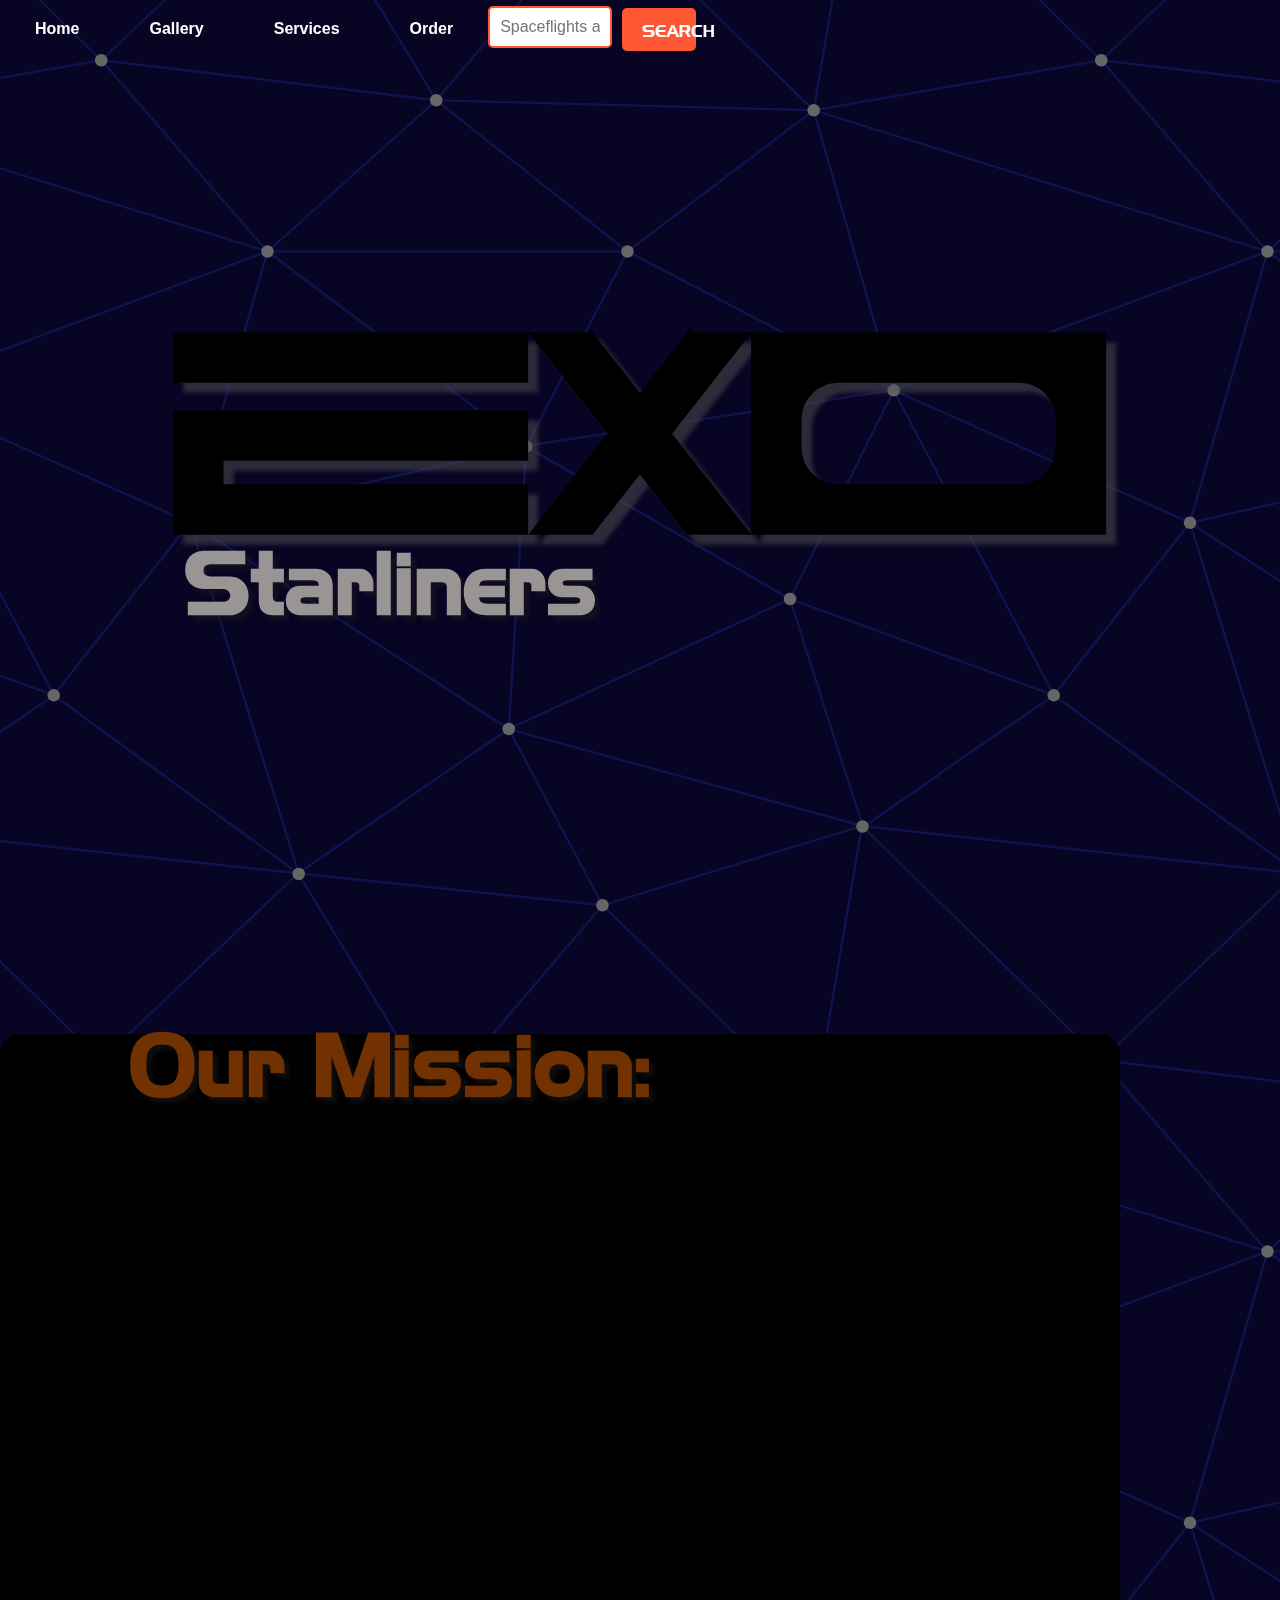
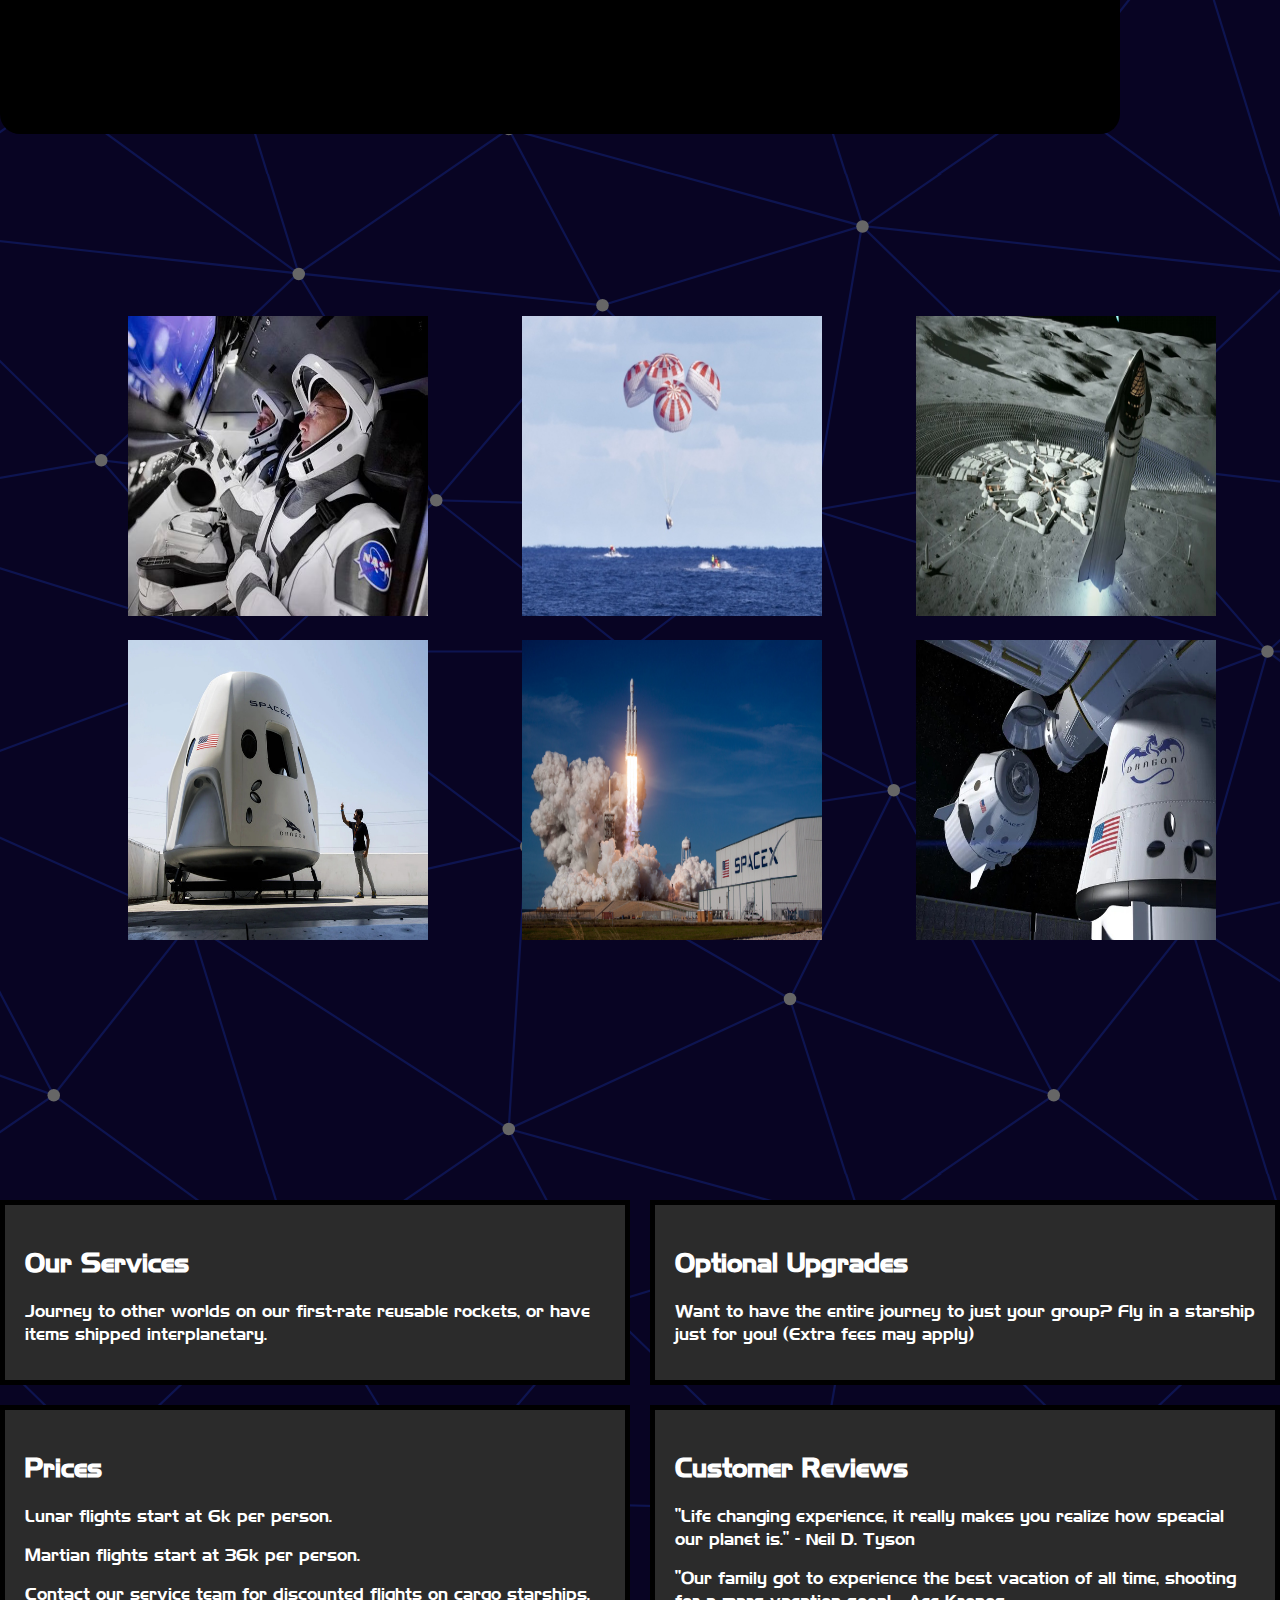
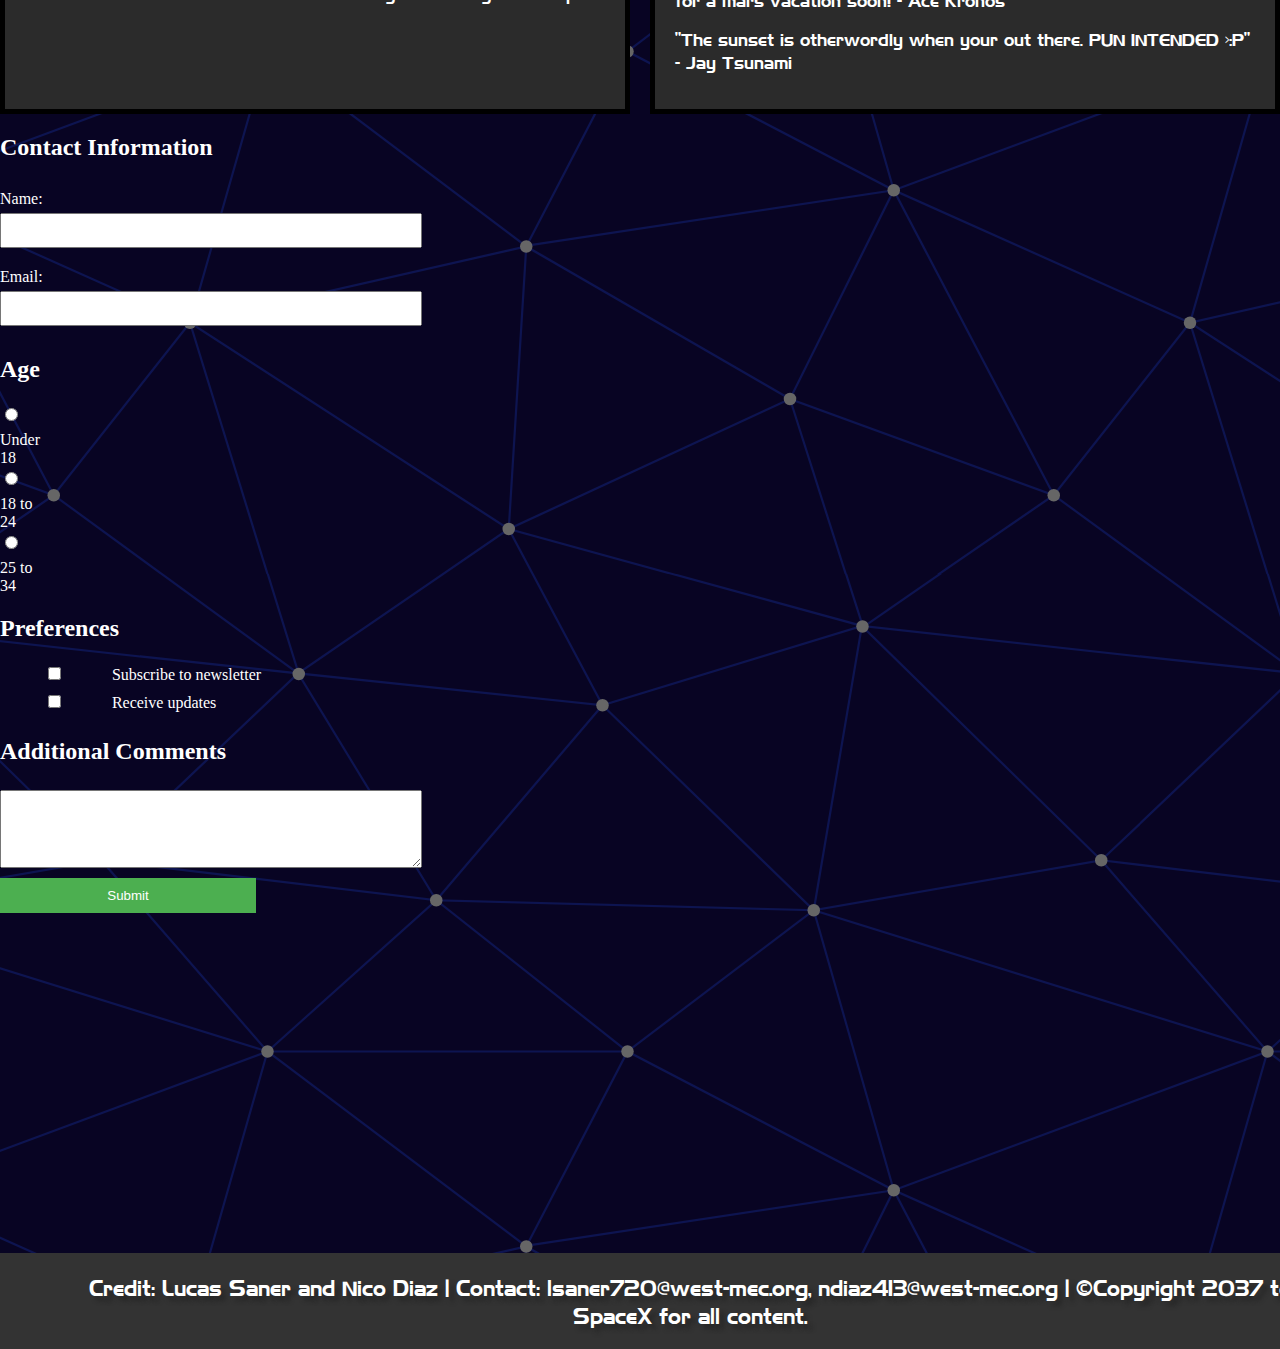
<file: index.html>
<!DOCTYPE html>
<html lang="en">
    <head>
        <meta charset="UTF-8">
        <meta name="viewport" content="width=device-width, initial-scale=1.0">
        <title>EXO Starliners</title>
        <link rel="stylesheet" href="styles.css">
    </head>
<body>
    <header>
        <nav class="sticky">
            <ul class="nav-links">
                <li><a href="#Home">Home</a></li>
                <li><a href="#Gallery">Gallery</a></li>
                <li><a href="#Services">Services</a></li>
                <li><a href="#Order">Order</a></li>
                <div class="search-bar">
                    <input type="text" placeholder="Spaceflights at...">
                    <button type="submit">SEARCH</button>
                </div>
            </ul>
        </nav>
    </header>
    <h1 class="main-logo" id="Home">EXO</h1>
    <h2 class="bottom-logo">Starliners</h2>
    <section class="video-gallery">
        <div class="video">
            <iframe width="960" height="540" src="https://www.youtube.com/embed/921VbEMAwwY" frameborder="0" allowfullscreen></iframe>
        </div>
    </section>
    <h2 class="video-title" id="Gallery">Our Mission:</h2>
    <section class="image-gallery">
        <div class="image">
            <img src="images/astronauts.jpg" alt="Astronauts working" width="300" height="300">
        </div>
        <div class="image">
            <img src="images/demoChutes.jpg" alt="Demo parachutes" width="300" height="300">
        </div>
        <div class="image">
            <img src="images/moonLanding.jpg" alt="Our rocket on the moon" width="300" height="300">
        </div>
        <div class="image">
            <img src="images/reuseableRockets.jpg" alt="Showcasing reusable rockets" width="300" height="300">
        </div>
        <div class="image">
            <img src="images/rocketLaunch.jpg" alt="A rocket launch at SpaceX" width="300" height="300">
        </div>
        <div class="image">
            <img src="images/spaceshipDock.jpg" alt="The Dragon Spaceship docking to the ISS" width="300" height="300">
        </div>
    </section>
    <section id="Services" class="grid-container">
        <div class="grid-item">
            <h2>Our Services</h2>
            <p>Journey to other worlds on our first-rate reusable rockets, or have items shipped interplanetary.</p>
        </div>
        <div class="grid-item">
            <h2>Optional Upgrades</h2>
            <p>Want to have the entire journey to just your group? Fly in a starship just for you! (Extra fees may apply)</p>
        </div>
        <div class="grid-item">
            <h2>Prices</h2>
            <p>Lunar flights start at 6k per person.</p>
            <p>Martian flights start at 36k per person.</p>
            <p>Contact our service team for discounted flights on cargo starships.</p>
        </div>
        <div class="grid-item">
            <h2>Customer Reviews</h2>
            <p>"Life changing experience, it really makes you realize how speacial our planet is." - Neil D. Tyson</p>
            <p>"Our family got to experience the best vacation of all time, shooting for a mars vacation soon! - Ace Kronos</p>
            <p>"The sunset is otherwordly when your out there. PUN INTENDED >:P" - Jay Tsunami</p>
        </div>
    </section>
    <section id="Order">
        <form action="index.html" method="post">
            <h2>Contact Information</h2>      
            <label for="name">Name:</label>
            <input type="text" id="name" name="name" required>      
            <label for="email">Email:</label>
            <input type="email" id="email" name="email" required>  
            <div class="radios">
                <h2>Age</h2>
                <label><input type="radio" name="age" value="under18"> Under 18</label>
                <label><input type="radio" name="age" value="18to24"> 18 to 24</label>
                <label><input type="radio" name="age" value="25to34"> 25 to 34</label>
            </div>
            <div class="boxes">
                <h2>Preferences</h2>
                <label><input type="checkbox" name="newsletter" value="subscribe"> Subscribe to newsletter</label>
                <label><input type="checkbox" name="updates" value="receiveUpdates"> Receive updates</label>
            </div>
                <h2>Additional Comments</h2>
                <textarea id="comments" name="comments" rows="4"></textarea>
                <button type="submit">Submit</button>
        </form>
    </section>
    <footer>
        <div class="footer-content">
            <div class="footer-item">Credit: Lucas Saner and Nico Diaz | Contact: lsaner720@west-mec.org, ndiaz413@west-mec.org | ©Copyright 2037 to SpaceX for all content.</div>
        </div>
    </footer>
</body>
</html>
</file>
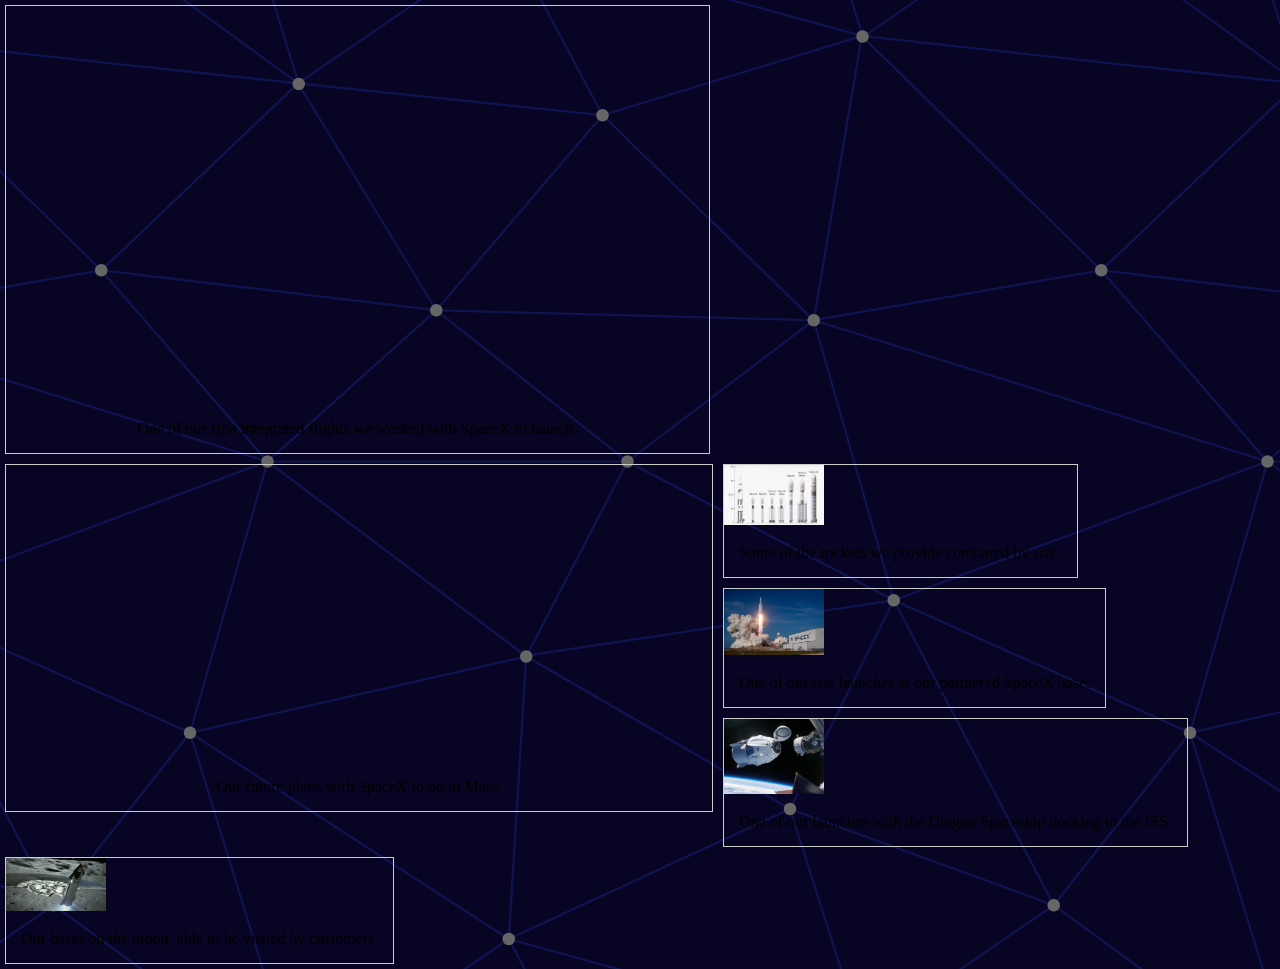
<file: gallery.html>
<!DOCTYPE html>
<html lang="en">
<head>
    <meta charset="UTF-8">
    <meta name="viewport" content="width=device-width, initial-scale=1.0">
    <title>EXO Starlines</title>
    <link rel="stylesheet" href="gallery.css">
</head>
<body>
    <nav>

    </nav>
    <div class="gallery">
        <iframe width="703" height="395" src="https://www.youtube.com/embed/_krgcofiM6M" title="Starship | First Integrated Flight Test" frameborder="0" allow="accelerometer; autoplay; clipboard-write; encrypted-media; gyroscope; picture-in-picture; web-share" allowfullscreen></iframe>
        <div class="desc">
            One of our first integrated flights we worked with SpaceX to launch.
        </div>
    </div>
    <div class="gallery">
        <iframe width="706" height="294" src="https://www.youtube.com/embed/921VbEMAwwY" title="Starship Mission to Mars" frameborder="0" allow="accelerometer; autoplay; clipboard-write; encrypted-media; gyroscope; picture-in-picture; web-share" allowfullscreen></iframe>
        <div class="desc">Our future plans with SpaceX to go to Mars.</div>
    </div>
    <div class="gallery">
        <a href="images/rocketSizes.jpg" target="_blank"><img src="images/rocketSizes.jpg" alt="Sizes of Our Rockets Compared"></a>
        <div class="desc">Some of the rockets we provide compared by size.</div>
    </div>
    <div class="gallery">
        <a href="images/rocketLaunch.jpg" target="_blank"><img src="images/rocketLaunch.jpg" alt="A Rocket Launch"></a>
        <div class="desc">One of our test launches at our partnered SpaceX base.</div>
    </div>
    <div class="gallery">
        <a href="images/spaceStation.jpg" target="_blank"><img src="images/spaceStation.jpg" alt="Docking Dragon in ISS"></a>
        <div class="desc">One of our launches with the Dragon Spaceship docking to the ISS.</div>
    </div>
    <div class="gallery">
        <a href="images/moonLanding.jpg"><img src="images/moonLanding.jpg" alt="Moon Landing"></a>
        <div class="desc">Our bases on the moon, able to be visited by customers.</div>
    </div>
</body>
</html>
</file>
<file: gallery.css>
@import url(styles.css);

div.gallery {
    margin: 5px;
    border: 1px solid #ccc;
    float: left;
  }
  
  div.gallery:hover {
    border: 1px solid #777;
  }
  
  div.gallery img {
    width: 100%;
    height: 100;
    width: 100px;
  }
  
  div.desc {
    padding: 15px;
    text-align: center;
    width: auto;
  }
</file>
<file: styles.css>
/* Reset some default styles for better consistency */
body {
    margin: 0;
    padding: 0;
    background-image: url('endless-constellation.svg'); 
    background-repeat: repeat;
    background-position: center center;
    overflow-x: hidden;
}

/* Styles the header and navbar */
header {
    color: #fff;
    padding: 10px 0;
}

.sticky {
    position: fixed;
    top: 0;
    z-index: 100;
}

/* Styles the navigation links */
.nav-links {
    list-style: none;
    margin: 0;
    padding: 0;
    display: flex;
}

.nav-links li {
    margin: 20px 15px;
}

.nav-links a {
    text-decoration: none;
    color: #fff;
    font-weight: bold;
    transition: color 0.3s, background-color 0.3s;
    padding: 20px 20px;
    border-radius: 5px;
    font-family: Verdana, Geneva, Tahoma, sans-serif;
}

.nav-links a:hover {
    color: #00489a; 
    background-color: #151515; 
}

@font-face {
    font-family: 'logo'; 
    src: url('ActiveSpaceDemoRegular.ttf') format('woff2');
}

@font-face {
    font-family: 'modern'; 
    src: url('HighlandGothicFLF.ttf') format('woff2');
}


.main-logo{
    font-family: logo;
    display: flex;
    justify-content: center;
    align-items: center;
    text-align: center;
    font-size: 300px;
    margin-bottom: 0;
    margin-top: 300px;
    height: auto;
    text-shadow: 10px 10px 4px rgba(81, 81, 81, 0.5);
}

.bottom-logo{
    margin-top: -200px;
    margin-left: -500px;
    font-family: modern;
    margin-bottom: 300px;
    display: flex;
    justify-content: center;
    align-items: center;
    text-align: center; /* Center the text horizontally within the container */
    font-size: 80px;
    color: rgb(153, 149, 149);
    text-shadow: 5px 5px 4px rgba(27, 27, 27, 0.5);
}

.search-bar {
    display: flex;
    align-items: center;
    margin-left: auto; /* Pushes the search bar to the right side of the navbar */
}

/* Styles the search input */
.search-bar input[type="text"] {
    padding: 10px;
    border: 2px solid #ff5733; /* Matches the color to the navbar */
    border-radius: 5px;
    margin-right: 10px; /* Adds some space between input and button */
    font-size: 16px; /* Matches the font size of the navbar */
    color: #333; 
    outline: none; /* Remove input focus outline */
    font-family: Verdana, Geneva, Tahoma, sans-serif;
}

/* Styles the search button */
.search-bar button {
    background-color: #ff5733; /* Matches the color to the navbar */
    color: #fff;
    padding: 10px 20px;
    margin-right: 20px;
    border: none;
    border-radius: 5px;
    cursor: pointer;
    font-size: 16px; /* Matches the font size of the navbar */
    font-family: modern;
}

/* Hover effect for the search button */
.search-bar button:hover {
    background-color: #ff4500; /* Changes to a slightly different color on hover */
}

footer {
    background-color: #333;
    color: #fff;
    padding: 20px 0;
    margin-top: 340px; /* Pushes the footer to the bottom of the page */

}

/* Styles the footer content container */
.footer-content {
    justify-content: space-around;
    font-family: modern;
}

/* Styles each footer item*/
.footer-item {
    font-family: modern;
    display: flex;
    justify-content: center;
    align-items: center;
    text-align: center; /* Centers the text horizontally within the container */
    font-size: 20px;
    text-shadow: 5px 5px 4px rgba(27, 27, 27, 0.5);
    padding-left: 50px;
    width: 100%;
}

.video-title{
    margin-top: -830px;
    margin-left: -500px;
    font-family: modern;
    margin-bottom: 300px;
    display: flex;
    justify-content: center;
    align-items: center;
    text-align: center; /* Centers the text horizontally within the container */
    font-size: 80px;
    color: rgb(113, 49, 1);
    text-shadow: 5px 5px 4px rgba(27, 27, 27, 0.5);
}

.video-gallery {
    display: flex;
    flex-wrap: wrap;
    justify-content: space-between;
    gap: 20px; 
}

/* Styles each video container */
.video {
    flex-basis: calc(33.33% - 20px); 
    display: flex;
    justify-content: center;
    align-items: center;
    text-align: center;
    font-size: 200px;
    margin-bottom: 100px;
    margin-top: 100px;
    height: auto;
    padding: 80px;
    background-color: black;
    border-radius: 20px;
    opacity: 3;
    max-width: 100%; /* Ensures images don't exceed their container's width */
    height: auto;
}

/* Styles the image gallery section */
.image-gallery {
    display: flex;
    flex-wrap: wrap;
    justify-content: space-between;
    gap: 20px; 
    margin-left: 10%;
    margin-top: 800px; /* Adds space between videos and images */
}

/* Styles each image container */
.image {
    flex-basis: calc(33.33% - 20px); /* Adjusts the width based on your layout */
}


.grid-container {
    display: grid;
    margin-top: 20%;
    grid-template-columns: repeat(2, 1fr); /* 2 columns with equal width */
    grid-gap: 20px; 
    font-family: Verdana, Geneva, Tahoma, sans-serif;
}
.grid-item {
    background-color: #2b2b2b;
    padding: 20px;
    border: 5px solid #000000; 
    color: white;
    font-family: modern;
}

form {
    display: flex;
    flex-direction: column;
    color: white;
}

label {
    margin-top: 10px;
}
  
input, textarea {
    width: 33%;
    padding: 8px;
    margin-top: 5px;
    margin-bottom: 10px;
    box-sizing: border-box;
}
  
button {
    background-color: #4caf50;
    color: #fff;
    padding: 10px;
    border: none;
    cursor: pointer;
    width: 20%;
}
  
button:hover {
    background-color: #45a049;
}

.radios {
    width: min-content;
}

.boxes {
    width: fit-content;
}
</file>
